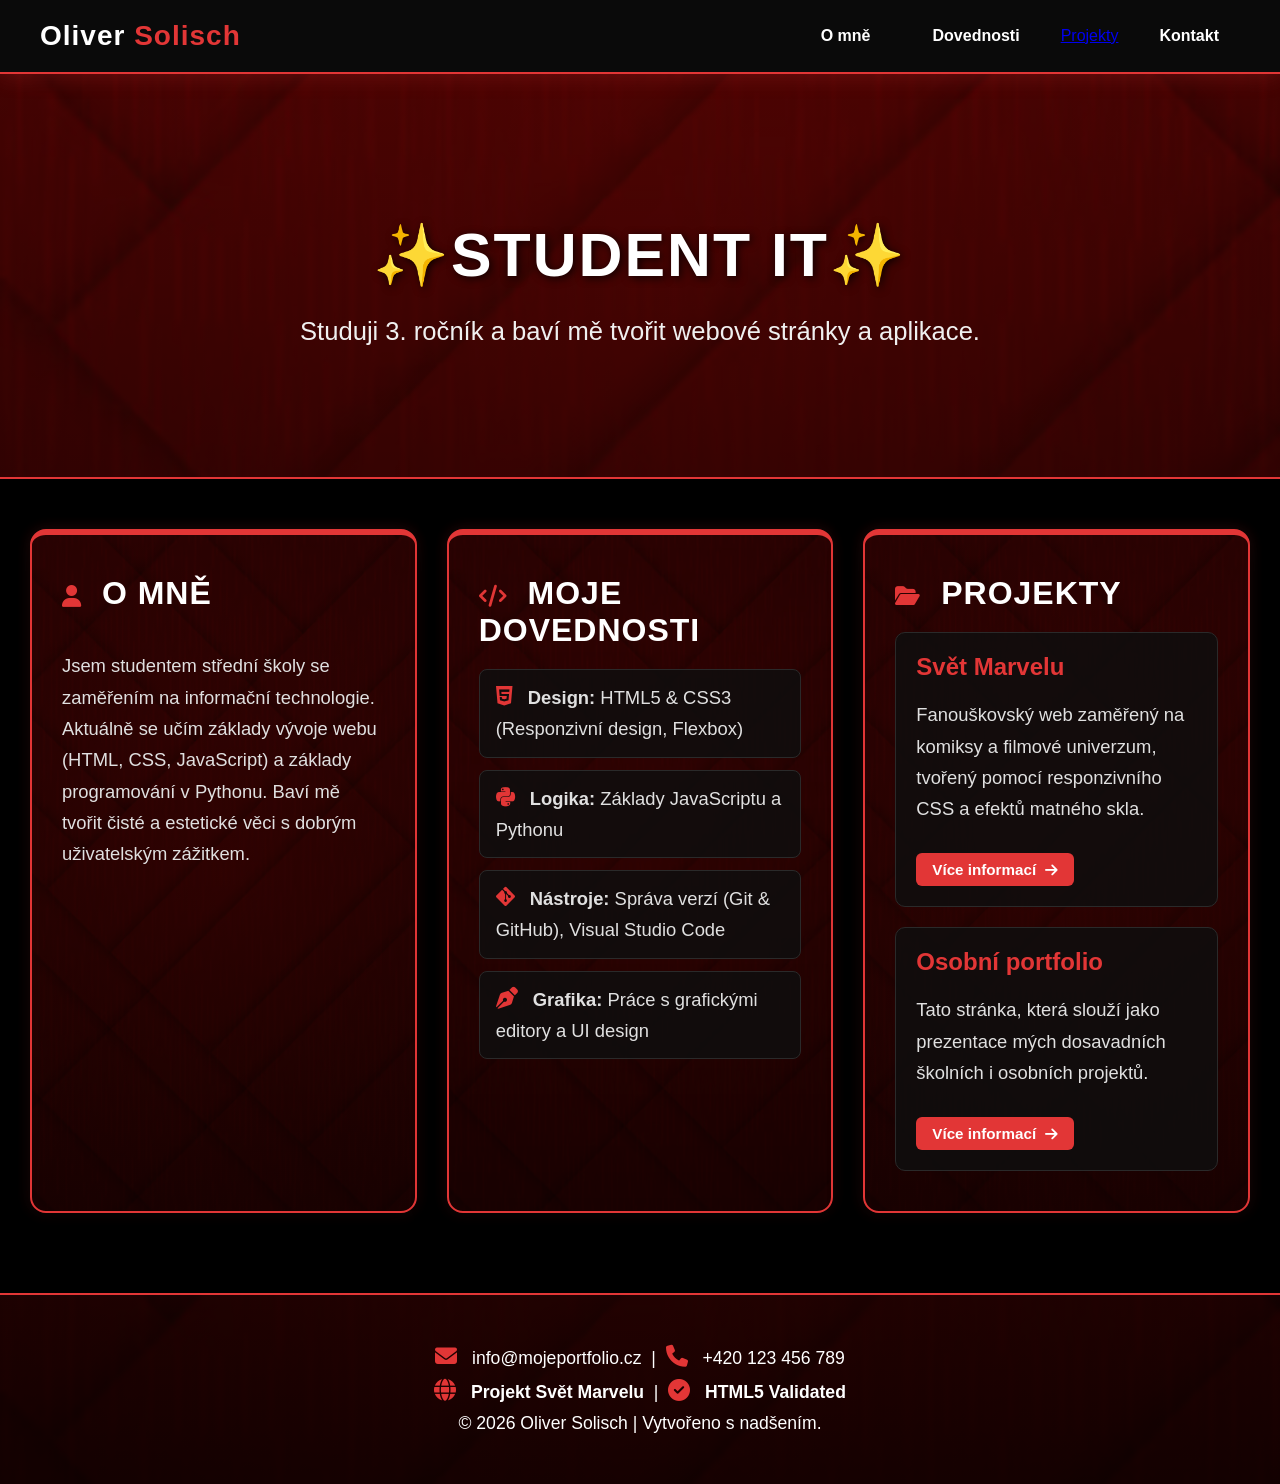
<file: Web_o_mne/index.html>
<!DOCTYPE html>
<html lang="cs">
<head>
    <meta charset="UTF-8">
    <meta name="viewport" content="width=device-width, initial-scale=1.0">
    <title>Moje Portfolio</title>
    <!-- Připojení CSS stylů -->
    <link rel="stylesheet" href="style.css">
    <!-- Připojení ikon Font Awesome -->
    <link rel="stylesheet" href="https://cdnjs.cloudflare.com/ajax/libs/font-awesome/6.4.0/css/all.min.css">
</head>
<body>

    <!-- HORNÍ MENU -->
    <nav id="navbar">
        <div class="logo">
            Oliver <span class="text-primary">Solisch</span>
        </div>
        <ul>
            <li><a href="#uvod">O mně</a></li>
            <li><a href="dovednosti.html">Dovednosti</a></li>
            <a href="projekty.html">Projekty</a>
            <li><a href="kontak.html">Kontakt</a></li>
        </ul>
    </nav>

    <!-- ÚVODNÍ BANNER -->
    <header id="uvod" class="hero-banner">
        <div class="hero-obsah">
            <h1>✨Student IT✨</h1>
            <p>Studuji 3. ročník a baví mě tvořit webové stránky a aplikace.</p>
        </div>
    </header>

    <!-- HLAVNÍ ROZLOŽENÍ - 3 BOXY VEDLE SEBE -->
    <main class="hlavni-rozlozeni">
        
        <!-- BOX 1: O MNĚ -->
        <section class="obsah-karta">
            <h2><i class="fa-solid fa-user"></i> O mně</h2>
            <p>Jsem studentem střední školy se zaměřením na informační technologie. Aktuálně se učím základy vývoje webu (HTML, CSS, JavaScript) a základy programování v Pythonu. Baví mě tvořit čisté a estetické věci s dobrým uživatelským zážitkem.</p>
        </section>

        <!-- BOX 2: DOVEDNOSTI -->
        <section id="dovednosti" class="obsah-karta">
            <h2><i class="fa-solid fa-code"></i> Moje dovednosti</h2>
            <ul>
                <li><i class="fa-brands fa-html5"></i> <strong>Design:</strong> HTML5 & CSS3 (Responzivní design, Flexbox)</li>
                <li><i class="fa-brands fa-python"></i> <strong>Logika:</strong> Základy JavaScriptu a Pythonu</li>
                <li><i class="fa-brands fa-git-alt"></i> <strong>Nástroje:</strong> Správa verzí (Git & GitHub), Visual Studio Code</li>
                <li><i class="fa-solid fa-pen-nib"></i> <strong>Grafika:</strong> Práce s grafickými editory a UI design</li>
            </ul>
        </section>

        <!-- BOX 3: PROJEKTY S PŘEKLIKEM -->
        <section id="projekty" class="obsah-karta">
            <h2><i class="fa-solid fa-folder-open"></i> Projekty</h2>
            
            <div class="projekt-polozka">
                <h3>Svět Marvelu</h3>
                <p>Fanouškovský web zaměřený na komiksy a filmové univerzum, tvořený pomocí responzivního CSS a efektů matného skla.</p>
                <a href="#marvel-detail" class="btn-detail">Více informací <i class="fa-solid fa-arrow-right"></i></a>
            </div>

            <div class="projekt-polozka">
                <h3>Osobní portfolio</h3>
                <p>Tato stránka, která slouží jako prezentace mých dosavadních školních i osobních projektů.</p>
                <a href="#portfolio-detail" class="btn-detail">Více informací <i class="fa-solid fa-arrow-right"></i></a>
            </div>
        </section>

    </main>

    <!-- PATIČKA (S ODKAZY NA MARVEL A VALIDACI) -->
    <footer id="kontakt">
        <p>
            <i class="fa-solid fa-envelope"></i> info@mojeportfolio.cz &nbsp;|&nbsp; 
            <i class="fa-solid fa-phone"></i> +420 123 456 789
        </p>
        <p>
            <!-- Tady v href napíšte reálnou adresu vašeho Marvel webu -->
            <a href="https://VASE-ADRESA-MARVEL-WEBU.cz" target="_blank" class="footer-link">
                <i class="fa-solid fa-globe"></i> Projekt Svět Marvelu
            </a> 
            &nbsp;|&nbsp; 
            <a href="https://validator.w3.org/check?uri=referer" target="_blank" class="footer-link">
                <i class="fa-solid fa-circle-check"></i> HTML5 Validated
            </a>
        </p>
        <p>&copy; 2026 Oliver Solisch | Vytvořeno s nadšením.</p>
    </footer>

    <!-- VYSKAKOVACÍ OKNO: DETAIL PROJEKTU MARVEL -->
    <div id="marvel-detail" class="modal-overlay">
        <div class="modal-obsah">
            <a href="#projekty" class="modal-zavrit">&times;</a>
            <h2><i class="fa-solid fa-mask"></i> Svět Marvelu</h2>
            <hr class="modal-oddelovac">
            <p><strong>O čem projekt je:</strong></p>
            <p>Fanouškovský web zaměřený na komiksy a Marvel Cinematic Universe (MCU). Cílem projektu bylo procvičit pokročilé rozvržení stránek a moderní vizuální efekty.</p>
            <ul>
                <li><i class="fa-solid fa-check"></i> <strong>Glassmorphism:</strong> Práce s průhledností a efektem matného skla (backdrop-filter).</li>
                <li><i class="fa-solid fa-check"></i> <strong>Komiksové panely:</strong> Interaktivní boční galerie s náhledy komiksů.</li>
                <li><i class="fa-solid fa-check"></i> <strong>Použité technologie:</strong> HTML5, CSS3 (Flexbox & Grid), Font Awesome.</li>
            </ul>
            <a href="#projekty" class="btn-zavrit-dole">Zavřít detail</a>
        </div>
    </div>

    <!-- VYSKAKOVACÍ OKNO: DETAIL OSOBNÍHO PORTFOLIA -->
    <div id="portfolio-detail" class="modal-overlay">
        <div class="modal-obsah">
            <a href="#projekty" class="modal-zavrit">&times;</a>
            <h2><i class="fa-solid fa-laptop-code"></i> Osobní portfolio</h2>
            <hr class="modal-oddelovac">
            <p><strong>O čem projekt je:</strong></p>
            <p>Tento web slouží jako má osobní vizitka a prezentace mých IT dovedností pro školní účely, firmy i budoucí projekty.</p>
            <ul>
                <li><i class="fa-solid fa-check"></i> <strong>Dark Red Theme:</strong> Tmavý kontrastní design s červeným akcentem.</li>
                <li><i class="fa-solid fa-check"></i> <strong>Responzivita:</strong> Web se automaticky přizpůsobuje rozlišení monitorů i mobilů.</li>
                <li><i class="fa-solid fa-check"></i> <strong>Použité technologie:</strong> HTML5, CSS3, Font Awesome.</li>
            </ul>
            <a href="#projekty" class="btn-zavrit-dole">Zavřít detail</a>
        </div>
    </div>

</body>
</html>
</file>
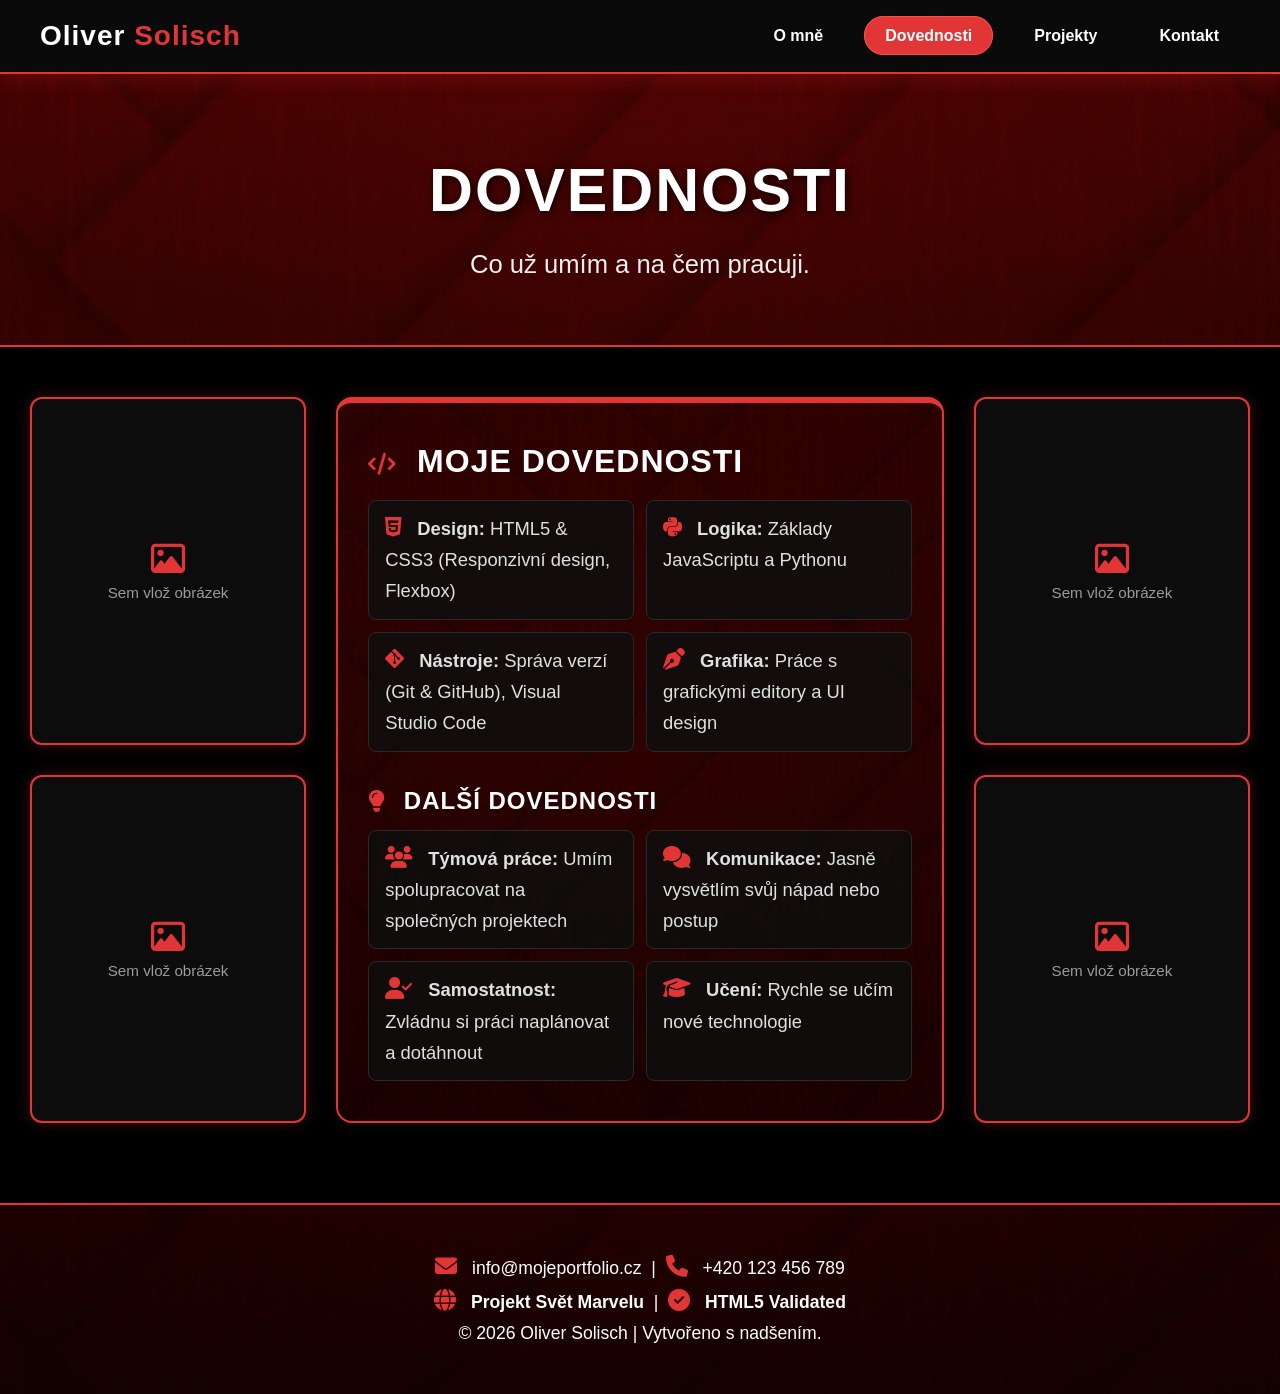
<file: Web_o_mne/dovednosti.html>
<!DOCTYPE html>
<html lang="cs">
<head>
    <meta charset="UTF-8">
    <meta name="viewport" content="width=device-width, initial-scale=1.0">
    <title>Dovednosti | Oliver Solisch</title>
    <link rel="stylesheet" href="style.css">
    <link rel="stylesheet" href="https://cdnjs.cloudflare.com/ajax/libs/font-awesome/6.4.0/css/all.min.css">
</head>
<body>

    <!-- HORNÍ MENU -->
    <nav id="navbar">
        <div class="logo">
            <a href="index.html">Oliver <span class="text-primary">Solisch</span></a>
        </div>
        <ul>
            <li><a href="index.html">O mně</a></li>
            <li><a href="dovednosti.html" class="aktivni">Dovednosti</a></li>
            <li><a href="projekty.html">Projekty</a></li>
            <li><a href="kontakt.html">Kontakt</a></li>
        </ul>
    </nav>

    <!-- BANNER -->
    <header class="hero-banner hero-mensi">
        <div class="hero-obsah">
            <h1>Dovednosti</h1>
            <p>Co už umím a na čem pracuji.</p>
        </div>
    </header>

    <!--
        JAK VLOŽIT OBRÁZEK:
        V rámečku smaž celý <div class="obrazek-placeholder">...</div>
        a místo něj napiš: <img src="obrazky/nazev.jpg" alt="Popis obrázku">
    -->
    <main class="hlavni-rozlozeni dovednosti-rozlozeni">

        <!-- LEVÁ STRANA: 2 OBRÁZKY -->
        <div class="strana-galerie">
            <figure class="obrazek-ramecek">
                <div class="obrazek-placeholder"><i class="fa-regular fa-image"></i> Sem vlož obrázek</div>
            </figure>
            <figure class="obrazek-ramecek">
                <div class="obrazek-placeholder"><i class="fa-regular fa-image"></i> Sem vlož obrázek</div>
            </figure>
        </div>

        <!-- STŘED: JEDNA VELKÁ KARTA -->
        <section class="obsah-karta">

            <h2><i class="fa-solid fa-code"></i> Moje dovednosti</h2>
            <ul class="dovednosti-seznam">
                <li><i class="fa-brands fa-html5"></i> <strong>Design:</strong> HTML5 &amp; CSS3 (Responzivní design, Flexbox)</li>
                <li><i class="fa-brands fa-python"></i> <strong>Logika:</strong> Základy JavaScriptu a Pythonu</li>
                <li><i class="fa-brands fa-git-alt"></i> <strong>Nástroje:</strong> Správa verzí (Git &amp; GitHub), Visual Studio Code</li>
                <li><i class="fa-solid fa-pen-nib"></i> <strong>Grafika:</strong> Práce s grafickými editory a UI design</li>
            </ul>

            <!-- DALŠÍ DOVEDNOSTI (mimo programování) - VZOROVÉ TEXTY, PŘEPIŠ PODLE SEBE -->
            <h3 class="galerie-titul"><i class="fa-solid fa-lightbulb"></i> Další dovednosti</h3>
            <ul class="dovednosti-seznam">
                <li><i class="fa-solid fa-users"></i> <strong>Týmová práce:</strong> Umím spolupracovat na společných projektech</li>
                <li><i class="fa-solid fa-comments"></i> <strong>Komunikace:</strong> Jasně vysvětlím svůj nápad nebo postup</li>
                <li><i class="fa-solid fa-user-check"></i> <strong>Samostatnost:</strong> Zvládnu si práci naplánovat a dotáhnout</li>
                <li><i class="fa-solid fa-graduation-cap"></i> <strong>Učení:</strong> Rychle se učím nové technologie</li>
            </ul>

        </section>

        <!-- PRAVÁ STRANA: 2 OBRÁZKY -->
        <div class="strana-galerie">
            <figure class="obrazek-ramecek">
                <div class="obrazek-placeholder"><i class="fa-regular fa-image"></i> Sem vlož obrázek</div>
            </figure>
            <figure class="obrazek-ramecek">
                <div class="obrazek-placeholder"><i class="fa-regular fa-image"></i> Sem vlož obrázek</div>
            </figure>
        </div>

    </main>

    <!-- PATIČKA -->
    <footer>
        <p>
            <i class="fa-solid fa-envelope"></i> info@mojeportfolio.cz &nbsp;|&nbsp;
            <i class="fa-solid fa-phone"></i> +420 123 456 789
        </p>
        <p>
            <a href="https://VASE-ADRESA-MARVEL-WEBU.cz" target="_blank" class="footer-link">
                <i class="fa-solid fa-globe"></i> Projekt Svět Marvelu
            </a>
            &nbsp;|&nbsp;
            <a href="https://validator.w3.org/check?uri=referer" target="_blank" class="footer-link">
                <i class="fa-solid fa-circle-check"></i> HTML5 Validated
            </a>
        </p>
        <p>&copy; 2026 Oliver Solisch | Vytvořeno s nadšením.</p>
    </footer>

</body>
</html>
</file>
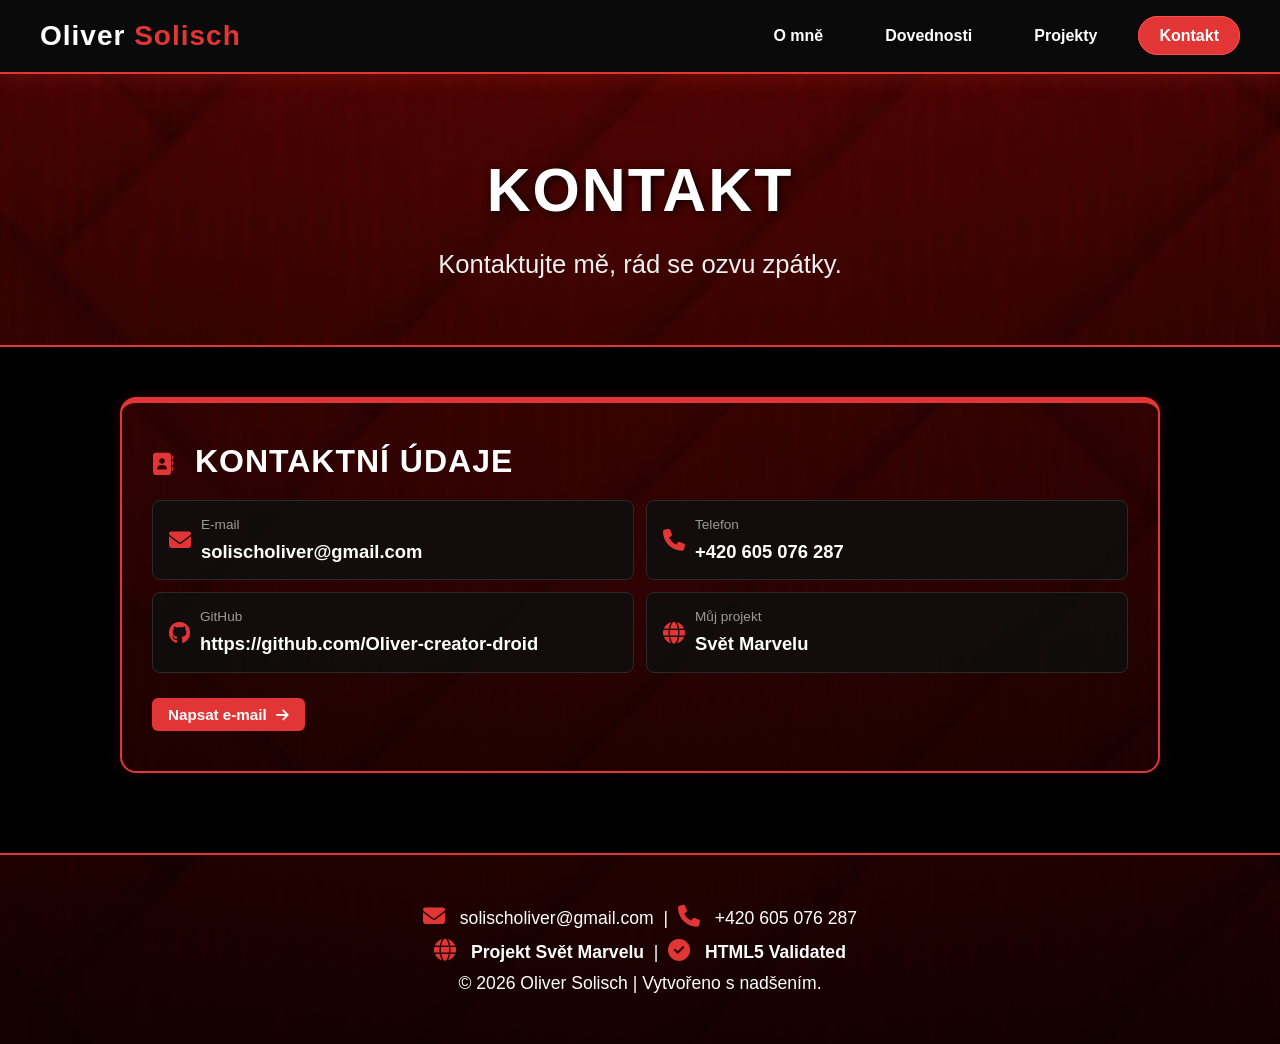
<file: Web_o_mne/kontak.html>
<!DOCTYPE html>
<html lang="cs">
<head>
    <meta charset="UTF-8">
    <meta name="viewport" content="width=device-width, initial-scale=1.0">
    <title>Kontakt | Oliver Solisch</title>
    <link rel="stylesheet" href="style.css">
    <link rel="stylesheet" href="https://cdnjs.cloudflare.com/ajax/libs/font-awesome/6.4.0/css/all.min.css">
</head>
<body>

    <!-- HORNÍ MENU -->
    <nav id="navbar">
        <div class="logo">
            <a href="index.html">Oliver <span class="text-primary">Solisch</span></a>
        </div>
        <ul>
            <li><a href="index.html">O mně</a></li>
            <li><a href="dovednosti.html">Dovednosti</a></li>
            <li><a href="projekty.html">Projekty</a></li>
            <li><a href="kontakt.html" class="aktivni">Kontakt</a></li>
        </ul>
    </nav>

    <!-- BANNER -->
    <header class="hero-banner hero-mensi">
        <div class="hero-obsah">
            <h1>Kontakt</h1>
            <p>Kontaktujte mě, rád se ozvu zpátky.</p>
        </div>
    </header>

    <!-- JEDNA VELKÁ KARTA -->
    <main class="hlavni-rozlozeni jedna-karta">
        <section class="obsah-karta">

            <h2><i class="fa-solid fa-address-book"></i> Kontaktní údaje</h2>
            <ul class="kontakt-seznam">
                <li>
                    <i class="fa-solid fa-envelope"></i>
                    <div>
                        <span class="kontakt-popisek">E-mail</span>
                        <a href="mailto:solischoliver@gmail.com">solischoliver@gmail.com</a>
                    </div>
                </li>
                <li>
                    <i class="fa-solid fa-phone"></i>
                    <div>
                        <span class="kontakt-popisek">Telefon</span>
                        <a href="tel:+420123456789">+420 605 076 287</a>
                    </div>
                </li>
                <li>
                    <i class="fa-brands fa-github"></i>
                    <div>
                        <span class="kontakt-popisek">GitHub</span>
                        <a href="https://github.com/Oliver-creator-droid" target="_blank">https://github.com/Oliver-creator-droid</a>
                    </div>
                </li>
                <li>
                    <i class="fa-solid fa-globe"></i>
                    <div>
                        <span class="kontakt-popisek">Můj projekt</span>
                        <a href="https://VASE-ADRESA-MARVEL-WEBU.cz" target="_blank">Svět Marvelu</a>
                    </div>
                </li>
            </ul>

            <a href="mailto:info@mojeportfolio.cz" class="btn-detail">Napsat e-mail <i class="fa-solid fa-arrow-right"></i></a>

        </section>
    </main>

    <!-- PATIČKA -->
    <footer>
        <p>
            <i class="fa-solid fa-envelope"></i> solischoliver@gmail.com &nbsp;|&nbsp;
            <i class="fa-solid fa-phone"></i> +420 605 076 287
        </p>
        <p>
            <a href="https://VASE-ADRESA-MARVEL-WEBU.cz" target="_blank" class="footer-link">
                <i class="fa-solid fa-globe"></i> Projekt Svět Marvelu
            </a>
            &nbsp;|&nbsp;
            <a href="https://validator.w3.org/check?uri=referer" target="_blank" class="footer-link">
                <i class="fa-solid fa-circle-check"></i> HTML5 Validated
            </a>
        </p>
        <p>&copy; 2026 Oliver Solisch | Vytvořeno s nadšením.</p>
    </footer>

</body>
</html>
</file>
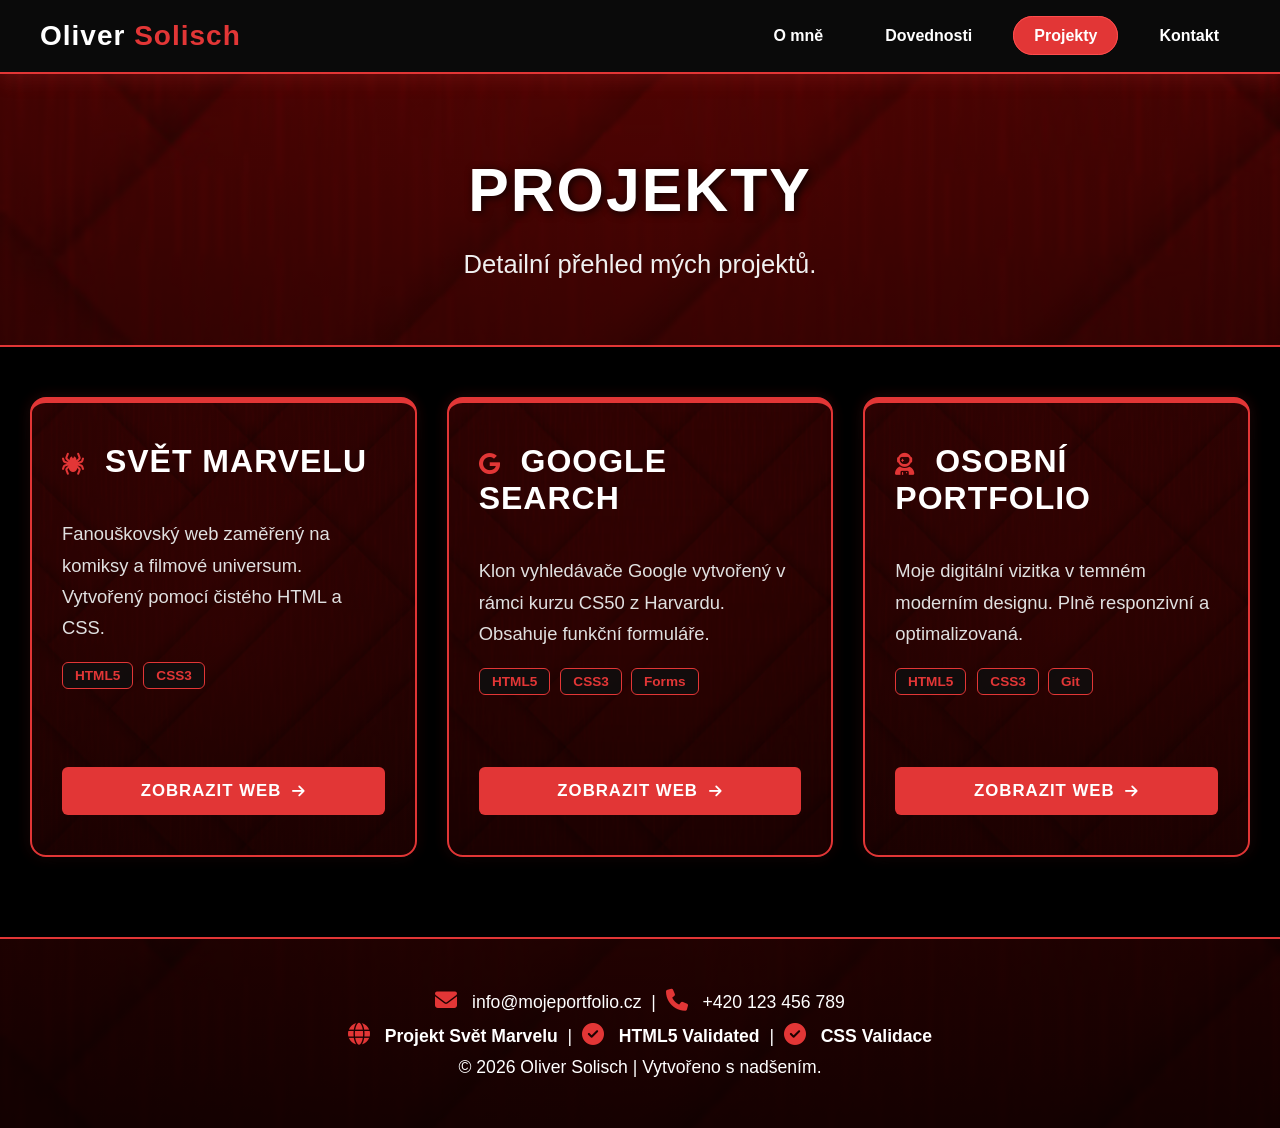
<file: Web_o_mne/projekty.html>
<!DOCTYPE html>
<html lang="cs">
<head>
    <meta charset="UTF-8">
    <meta name="viewport" content="width=device-width, initial-scale=1.0">
    <title>Projekty | Oliver Solisch</title>
    <link rel="stylesheet" href="style.css">
    <link rel="stylesheet" href="https://cdnjs.cloudflare.com/ajax/libs/font-awesome/6.4.0/css/all.min.css">
</head>
<body>

    <!-- HORNÍ MENU -->
    <nav id="navbar">
        <div class="logo">
            <a href="index.html">Oliver <span class="text-primary">Solisch</span></a>
        </div>
        <ul>
            <li><a href="index.html">O mně</a></li>
            <li><a href="dovednosti.html">Dovednosti</a></li>
            <li><a href="projekty.html" class="aktivni">Projekty</a></li>
            <li><a href="kontakt.html">Kontakt</a></li>
        </ul>
    </nav>

    <!-- BANNER -->
    <header class="hero-banner hero-mensi">
        <div class="hero-obsah">
            <h1>Projekty</h1>
            <p>Detailní přehled mých projektů.</p>
        </div>
    </header>

    <!-- 3 KARTY VEDLE SEBE -->
    <main class="hlavni-rozlozeni">

        <!-- PROJEKT 1: SVĚT MARVELU -->
        <section class="obsah-karta projekt-karta">
            <h2><i class="fa-solid fa-spider"></i> Svět Marvelu</h2>
            <p>Fanouškovský web zaměřený na komiksy a filmové universum. Vytvořený pomocí čistého HTML a CSS.</p>
            <div class="karta-tagy">
                <span>HTML5</span>
                <span>CSS3</span>
            </div>
            <a href="https://odkaz-na-marvel-web.cz" target="_blank" class="btn-detail">Zobrazit web <i class="fa-solid fa-arrow-right"></i></a>
        </section>

        <!-- PROJEKT 2: GOOGLE SEARCH -->
        <section class="obsah-karta projekt-karta">
            <h2><i class="fa-brands fa-google"></i> Google Search</h2>
            <p>Klon vyhledávače Google vytvořený v rámci kurzu CS50 z Harvardu. Obsahuje funkční formuláře.</p>
            <div class="karta-tagy">
                <span>HTML5</span>
                <span>CSS3</span>
                <span>Forms</span>
            </div>
            <a href="https://odkaz-na-google-web.cz" target="_blank" class="btn-detail">Zobrazit web <i class="fa-solid fa-arrow-right"></i></a>
        </section>

        <!-- PROJEKT 3: OSOBNÍ PORTFOLIO -->
        <section class="obsah-karta projekt-karta">
            <h2><i class="fa-solid fa-user-astronaut"></i> Osobní portfolio</h2>
            <p>Moje digitální vizitka v temném moderním designu. Plně responzivní a optimalizovaná.</p>
            <div class="karta-tagy">
                <span>HTML5</span>
                <span>CSS3</span>
                <span>Git</span>
            </div>
            <a href="index.html" class="btn-detail">Zobrazit web <i class="fa-solid fa-arrow-right"></i></a>
        </section>

    </main>

    <!-- PATIČKA -->
    <footer>
        <p>
            <i class="fa-solid fa-envelope"></i> info@mojeportfolio.cz &nbsp;|&nbsp;
            <i class="fa-solid fa-phone"></i> +420 123 456 789
        </p>
        <p>
            <a href="https://VASE-ADRESA-MARVEL-WEBU.cz" target="_blank" class="footer-link">
                <i class="fa-solid fa-globe"></i> Projekt Svět Marvelu
            </a>
            &nbsp;|&nbsp;
            <a href="https://validator.w3.org/check?uri=referer" target="_blank" class="footer-link">
                <i class="fa-solid fa-circle-check"></i> HTML5 Validated
            </a>
            &nbsp;|&nbsp;
            <a href="https://jigsaw.w3.org/css-validator/validator?uri=referer" target="_blank" class="footer-link">
                <i class="fa-solid fa-circle-check"></i> CSS Validace
            </a>
        </p>
        <p>&copy; 2026 Oliver Solisch | Vytvořeno s nadšením.</p>
    </footer>

</body>
</html>
</file>
<file: Web_o_mne/style.css>
* {
    box-sizing: border-box;
}

/* Pozadí celého webu je čistě černé */
body {
    background-color: #000000;
    font-family: 'Gill Sans', 'Gill Sans MT', Calibri, 'Trebuchet MS', sans-serif;
    margin: 0;
    padding: 0;
    color: #ffffff;
}

/* --- HORNÍ MENU --- */
#navbar {
    display: flex;
    justify-content: space-between;
    align-items: center;
    background-color: #0a0a0a;
    padding: 20px 40px;
    color: white;
    position: sticky;
    top: 0;
    z-index: 100;
    border-bottom: 2px solid #e23636;
    box-shadow: 0 4px 20px rgba(226, 54, 54, 0.2);
}

.logo {
    font-size: 28px;
    font-weight: bold;
    letter-spacing: 1px;
}

#navbar ul {
    display: flex;
    list-style: none;
    margin: 0;
    padding: 0;
    gap: 20px;
    flex-wrap: wrap;
}

#navbar ul li a {
    color: white;
    text-decoration: none;
    padding: 10px 20px;
    transition: 0.3s;
    font-weight: bold;
    border-radius: 30px;
    border: 1px solid transparent;
}

#navbar ul li a:hover {
    background-color: #e23636;
    border: 1px solid #ff4d4d;
    box-shadow: 0 0 15px rgba(226, 54, 54, 0.6);
}

.text-primary {
    color: #e23636;
}

/* --- IKONY FONT AWESOME --- */
i {
    color: #e23636;
    font-size: 22px;
    margin-right: 10px;
}

#navbar i, footer i {
    color: #e23636;
}

/* --- ÚVODNÍ BANNER (ČERVENÝ BANNER NA POZADÍ) --- */
.hero-banner {
    width: 100%;
    min-height: 45vh;
    display: flex;
    flex-direction: column;
    justify-content: center;
    align-items: center;
    text-align: center;
    background: linear-gradient(rgba(0, 0, 0, 0.65), rgba(0, 0, 0, 0.75)), url('red_banner.horizontal.avif') center/cover no-repeat;
    border-bottom: 2px solid #e23636;
    margin-bottom: 50px; 
    padding: 40px 20px;
}

.hero-obsah {
    max-width: 900px;
}

.hero-banner h1 {
    font-size: 3.8rem;
    color: #ffffff;
    margin-bottom: 20px;
    text-transform: uppercase;
    letter-spacing: 2px;
    text-shadow: 2px 2px 8px rgba(0,0,0,0.8);
}

.hero-banner p {
    font-size: 1.6rem;
    color: #f0f0f0;
}

/* --- HLAVNÍ ROZLOŽENÍ - 3 BOXY VEDLE SEBE --- */
.hlavni-rozlozeni {
    display: grid;
    grid-template-columns: repeat(3, 1fr);
    gap: 30px;
    max-width: 1600px;
    margin: 0 auto;
    padding: 0 30px;
}

/* --- INFORMAČNÍ KARTY (ČERVENÝ BANNER NA POZADÍ) --- */
.obsah-karta {
    background: linear-gradient(rgba(0, 0, 0, 0.75), rgba(0, 0, 0, 0.85)), url('red_banner.horizontal.avif') center/cover no-repeat;
    padding: 40px 30px;
    border-radius: 16px;
    border: 2px solid #e23636;
    border-top: 6px solid #e23636;
    box-shadow: 0 10px 30px rgba(0, 0, 0, 0.9), 0 0 15px rgba(226, 54, 54, 0.2);
    transition: transform 0.3s, box-shadow 0.3s;
    display: flex;
    flex-direction: column;
}

.obsah-karta:hover {
    transform: translateY(-8px);
    box-shadow: 0 15px 35px rgba(0, 0, 0, 0.9), 0 0 25px rgba(226, 54, 54, 0.4);
}

.obsah-karta h2 { 
    color: #ffffff; 
    font-size: 2rem; 
    margin-top: 0;
    margin-bottom: 20px;
    text-transform: uppercase;
    letter-spacing: 1px;
}

.obsah-karta p, .obsah-karta ul {
    line-height: 1.7;
    font-size: 1.15rem;
    color: #e0e0e0;
}

.obsah-karta ul {
    list-style: none;
    padding-left: 0;
    margin: 0;
}

.obsah-karta ul li {
    margin-bottom: 12px;
    background-color: rgba(15, 15, 15, 0.85);
    padding: 12px 16px;
    border-radius: 8px;
    border: 1px solid #2a2a2a;
}

/* --- PROJEKTY A TLAČÍTKA PŘEKLIKU --- */
.projekt-polozka {
    margin-bottom: 20px;
    background-color: rgba(15, 15, 15, 0.85);
    padding: 20px;
    border-radius: 10px;
    border: 1px solid #2a2a2a;
    transition: 0.3s;
}

.projekt-polozka:last-child {
    margin-bottom: 0;
}

.projekt-polozka:hover {
    border-color: #e23636;
}

.projekt-polozka h3 {
    font-size: 1.5rem;
    color: #e23636;
    margin-top: 0;
    margin-bottom: 8px;
}

.btn-detail {
    display: inline-block;
    margin-top: 10px;
    padding: 8px 16px;
    background-color: #e23636;
    color: #ffffff;
    text-decoration: none;
    font-weight: bold;
    border-radius: 6px;
    font-size: 0.95rem;
    transition: background-color 0.3s, transform 0.2s;
}

.btn-detail i {
    color: #ffffff;
    font-size: 0.9rem;
    margin-left: 5px;
    margin-right: 0;
}

.btn-detail:hover {
    background-color: #ff4d4d;
    transform: scale(1.03);
}

/* --- MODÁLNÍ VYSKAKOVACÍ OKNA (PŘEKLIKY) --- */
.modal-overlay {
    position: fixed;
    top: 0;
    left: 0;
    width: 100%;
    height: 100%;
    background-color: rgba(0, 0, 0, 0.85);
    backdrop-filter: blur(5px);
    display: none;
    justify-content: center;
    align-items: center;
    z-index: 1000;
    padding: 20px;
}

.modal-overlay:target {
    display: flex;
}

.modal-obsah {
    background: linear-gradient(rgba(0, 0, 0, 0.85), rgba(0, 0, 0, 0.9)), url('red_banner.horizontal.avif') center/cover no-repeat;
    border: 2px solid #e23636;
    border-radius: 16px;
    max-width: 650px;
    width: 100%;
    padding: 35px 40px;
    position: relative;
    box-shadow: 0 0 35px rgba(226, 54, 54, 0.5);
    color: #ffffff;
    animation: popIn 0.3s ease-out;
}

@keyframes popIn {
    from { transform: scale(0.85); opacity: 0; }
    to { transform: scale(1); opacity: 1; }
}

.modal-zavrit {
    position: absolute;
    top: 15px;
    right: 20px;
    color: #ffffff;
    font-size: 32px;
    text-decoration: none;
    font-weight: bold;
    transition: color 0.3s;
}

.modal-zavrit:hover {
    color: #e23636;
}

.modal-oddelovac {
    border: 0;
    height: 2px;
    background-color: #e23636;
    margin: 15px 0 20px 0;
}

.modal-obsah ul {
    list-style: none;
    padding-left: 0;
    margin: 15px 0 25px 0;
}

.modal-obsah ul li {
    margin-bottom: 10px;
    background-color: rgba(15, 15, 15, 0.9);
    padding: 12px 16px;
    border-radius: 8px;
    border: 1px solid #2a2a2a;
}

.btn-zavrit-dole {
    display: inline-block;
    padding: 10px 22px;
    background-color: #e23636;
    color: white;
    text-decoration: none;
    font-weight: bold;
    border-radius: 6px;
    transition: 0.3s;
}

.btn-zavrit-dole:hover {
    background-color: #ff4d4d;
}

/* --- PATIČKA --- */
footer {
    width: 100%;
    display: block;
    background: linear-gradient(rgba(0, 0, 0, 0.85), rgba(0, 0, 0, 0.9)), url('red_banner.horizontal.avif') center/cover no-repeat;
    color: #ffffff; 
    text-align: center; 
    padding: 40px 20px;
    margin-top: 80px;
    border-top: 2px solid #e23636;
}

footer p {
    margin: 10px 0;
    font-size: 1.1rem;
}

/* --- ODKAZY V PATIČCE --- */
.footer-link {
    color: #ffffff;
    text-decoration: none;
    font-weight: bold;
    transition: color 0.3s, text-shadow 0.3s;
}

.footer-link i {
    color: #e23636;
}

.footer-link:hover {
    color: #e23636;
    text-shadow: 0 0 10px rgba(226, 54, 54, 0.6);
}

/* --- RESPONZIVITA --- */
@media (max-width: 1100px) {
    .hlavni-rozlozeni {
        grid-template-columns: 1fr;
        max-width: 800px;
    }
}

@media (max-width: 768px) {
    #navbar {
        flex-direction: column;
        gap: 15px;
    }
    .hero-banner h1 {
        font-size: 2.4rem;
    }
    .obsah-karta {
        padding: 30px 20px;
    }
}




/* =========================================
   FINÁLNÍ STYLY PRO PROJEKTY.HTML
   ========================================= */

/* Pozadí stránky */
body.projekty-stranka {
    background-color: #0a0a0a !important;
    background-image: none !important;
    margin: 0; padding: 0; min-height: 100vh;
    display: flex; flex-direction: column;
    font-family: 'Poppins', sans-serif;
}

/* Horní lišta */
.header-nav {
    position: fixed; top: 0; left: 0; width: 100%; height: 70px;
    background-color: #050505;
    display: flex; justify-content: space-between; align-items: center;
    padding: 0 5%; z-index: 9999;
    border-bottom: 1px solid rgba(255, 30, 30, 0.2); box-sizing: border-box;
}
.header-nav .logo a { color: #ffffff; font-size: 1.4rem; font-weight: 700; text-decoration: none; }
.header-nav .logo a span { color: #ff1e1e; }
.header-nav .nav-links { display: flex; gap: 25px; align-items: center; }
.header-nav .nav-links a { color: #cccccc; text-decoration: none; font-size: 0.95rem; font-weight: 500; transition: color 0.3s ease; }
.header-nav .nav-links a:hover, .header-nav .nav-links a.active { color: #ff1e1e; }

/* Hlavní obsah */
.galerie-projektu { flex: 1; padding: 120px 4% 80px 4%; display: flex; flex-direction: column; align-items: center; }
.galerie-nadpis { color: #ffffff; font-size: 2.2rem; font-weight: 700; margin-bottom: 50px; text-transform: uppercase; letter-spacing: 2px; }
.karty-kontejner { display: flex; justify-content: center; gap: 30px; width: 100%; max-width: 1300px; flex-wrap: wrap; }

/* Karta s obrázkem */
.karta-projektu {
    flex: 1; min-width: 320px; max-width: 400px; height: 550px;
    border-radius: 15px; border: 1px solid #ff1e1e;
    background-size: cover; background-position: center; position: relative; overflow: hidden;
    box-shadow: 0 10px 30px rgba(0, 0, 0, 0.8); transition: transform 0.3s ease;
}
.karta-projektu:hover { transform: translateY(-10px); box-shadow: 0 15px 40px rgba(255, 30, 30, 0.4); }

/* Glassmorphism efekt */
.karta-glass-efekt {
    position: absolute; top: 0; left: 0; width: 100%; height: 100%;
    background: linear-gradient(to bottom, rgba(15, 15, 15, 0.4) 0%, rgba(15, 15, 15, 0.95) 100%);
    backdrop-filter: blur(8px); -webkit-backdrop-filter: blur(8px);
    display: flex; flex-direction: column; justify-content: space-between; padding: 35px 25px; box-sizing: border-box;
}

/* Texty a tlačítka */
.karta-obsah h3 { color: #ff1e1e; font-size: 1.6rem; margin-bottom: 15px; display: flex; align-items: center; gap: 10px; }
.karta-obsah p { color: #f0f0f0; font-size: 0.95rem; line-height: 1.6; margin-bottom: 20px; text-shadow: 1px 1px 3px rgba(0,0,0,0.8); }
.karta-tagy { display: flex; gap: 10px; flex-wrap: wrap; }
.karta-tagy span {
    background-color: rgba(255, 30, 30, 0.2); color: #ff1e1e; padding: 5px 12px; border-radius: 5px;
    font-size: 0.8rem; font-weight: 600; border: 1px solid rgba(255, 30, 30, 0.5); backdrop-filter: blur(4px);
}
.karta-tlacitko {
    display: block; width: 100%; background-color: rgba(255, 30, 30, 0.8); backdrop-filter: blur(4px);
    color: #ffffff; text-align: center; padding: 15px; border-radius: 8px; text-decoration: none;
    font-weight: 700; font-size: 1.05rem; transition: background-color 0.3s; border: 1px solid #ff1e1e; box-sizing: border-box;
}
.karta-tlacitko:hover { background-color: rgba(209, 18, 18, 1); }

/* Patička */
.footer-projekty { background-color: #050505; padding: 25px; text-align: center; border-top: 1px solid rgba(255,30,30,0.2); margin-top: auto; }
.footer-links-proj { display: flex; justify-content: center; gap: 25px; flex-wrap: wrap; margin-bottom: 15px; }
.footer-links-proj a { color: #ff1e1e; text-decoration: none; font-size: 0.9rem; font-weight: 500; transition: color 0.3s; }
.footer-links-proj a:hover { color: #ffffff; }
.copyright-proj { color: #666666; font-size: 0.8rem; margin: 0; }


/* =========================================
   DOPLNĚK: vlož na ÚPLNÝ KONEC style.css
   (stránky dovednosti.html a kontakt.html)
   ========================================= */

/* Logo jako odkaz na úvod */
.logo a {
    color: inherit;
    text-decoration: none;
}

/* Aktivní stránka v menu */
#navbar ul li a.aktivni {
    background-color: #e23636;
    border: 1px solid #ff4d4d;
}

/* Nižší banner na podstránkách */
.hero-mensi {
    min-height: 25vh;
}

/* Jedna velká karta místo tří */
.hlavni-rozlozeni.jedna-karta {
    grid-template-columns: 1fr;
    max-width: 1100px;
}

.jedna-karta .obsah-karta:hover {
    transform: none;
}

.jedna-karta .btn-detail {
    align-self: flex-start;
    margin-top: 25px;
}

/* Seznamy ve dvou sloupcích */
.dovednosti-seznam,
.kontakt-seznam {
    display: grid;
    grid-template-columns: repeat(2, 1fr);
    gap: 12px;
}

.obsah-karta ul.dovednosti-seznam li,
.obsah-karta ul.kontakt-seznam li {
    margin-bottom: 0;
}

/* --- KONTAKT --- */
.kontakt-seznam li {
    display: flex;
    align-items: center;
}

.kontakt-popisek {
    display: block;
    font-size: 0.85rem;
    color: #9a9a9a;
}

.kontakt-seznam a {
    color: #ffffff;
    text-decoration: none;
    font-weight: bold;
    transition: color 0.3s;
}

.kontakt-seznam a:hover {
    color: #e23636;
}

/* --- GALERIE: ČERVENÉ RÁMEČKY NA OBRÁZKY --- */
.obsah-karta h3.galerie-titul {
    color: #ffffff;
    font-size: 1.5rem;
    margin: 35px 0 15px 0;
    text-transform: uppercase;
    letter-spacing: 1px;
}

.galerie-obrazky {
    display: grid;
    grid-template-columns: repeat(4, 1fr);
    gap: 20px;
}

.obrazek-ramecek {
    margin: 0;
    aspect-ratio: 4 / 3;
    border: 2px solid #e23636;
    border-radius: 12px;
    overflow: hidden;
    background-color: rgba(15, 15, 15, 0.85);
    box-shadow: 0 0 15px rgba(226, 54, 54, 0.25);
    transition: border-color 0.3s, box-shadow 0.3s;
}

.obrazek-ramecek:hover {
    border-color: #ff4d4d;
    box-shadow: 0 0 25px rgba(226, 54, 54, 0.5);
}

/* Vložený obrázek se vždy přizpůsobí rámečku */
.obrazek-ramecek img {
    width: 100%;
    height: 100%;
    object-fit: cover;
    display: block;
}

.obrazek-placeholder {
    width: 100%;
    height: 100%;
    display: flex;
    flex-direction: column;
    align-items: center;
    justify-content: center;
    gap: 8px;
    padding: 10px;
    text-align: center;
    color: #9a9a9a;
    font-size: 0.95rem;
}

.obrazek-placeholder i {
    font-size: 34px;
    margin: 0;
}

/* --- RESPONZIVITA DOPLŇKU --- */
@media (max-width: 900px) {
    .galerie-obrazky {
        grid-template-columns: repeat(2, 1fr);
    }
}

@media (max-width: 768px) {
    .dovednosti-seznam,
    .kontakt-seznam {
        grid-template-columns: 1fr;
    }
}

@media (max-width: 480px) {
    .galerie-obrazky {
        grid-template-columns: 1fr;
    }
}



/* =========================================
   DOPLNĚK 2: vlož na ÚPLNÝ KONEC style.css
   (až za doplněk pro dovednosti a kontakt)
   Nová stránka projekty.html
   ========================================= */

/* Karty projektů mají stejnou výšku a tlačítko vždy dole */
.projekt-karta {
    min-height: 460px;
}

.karta-tagy {
    display: flex;
    flex-wrap: wrap;
    gap: 10px;
    margin-bottom: 30px;
}

.karta-tagy span {
    background-color: rgba(15, 15, 15, 0.85);
    color: #e23636;
    border: 1px solid #e23636;
    border-radius: 6px;
    padding: 5px 12px;
    font-size: 0.85rem;
    font-weight: bold;
}

.projekt-karta .btn-detail {
    margin-top: auto;
    padding: 14px 16px;
    text-align: center;
    font-size: 1.05rem;
    text-transform: uppercase;
    letter-spacing: 1px;
}



/* =========================================
   DOPLNĚK 3: vlož na ÚPLNÝ KONEC style.css
   (až za oba předchozí doplňky)
   Nové rozložení stránky dovednosti.html:
   obrázky po stranách, karta uprostřed
   ========================================= */

/* 3 sloupce: obrázky | velká karta | obrázky */
.hlavni-rozlozeni.dovednosti-rozlozeni {
    grid-template-columns: minmax(180px, 1fr) minmax(0, 2.2fr) minmax(180px, 1fr);
    max-width: 1600px;
}

.dovednosti-rozlozeni > .obsah-karta:hover {
    transform: none;
}

/* Sloupec se dvěma rámečky: dělí si výšku karty uprostřed */
.strana-galerie {
    display: flex;
    flex-direction: column;
    gap: 30px;
}

.strana-galerie .obrazek-ramecek {
    position: relative;
    flex: 1;
    aspect-ratio: auto;
    min-height: 180px;
}

.strana-galerie .obrazek-ramecek img,
.strana-galerie .obrazek-placeholder {
    position: absolute;
    top: 0;
    left: 0;
}

/* --- TABLET A MOBIL: karta nahoře, obrázky pod ní ve 2 sloupcích --- */
@media (max-width: 1100px) {
    .hlavni-rozlozeni.dovednosti-rozlozeni {
        grid-template-columns: 1fr 1fr;
        max-width: 800px;
    }

    .dovednosti-rozlozeni > .obsah-karta {
        grid-column: 1 / -1;
        order: -1;
    }

    .strana-galerie .obrazek-ramecek {
        flex: none;
        aspect-ratio: 4 / 3;
        min-height: 0;
    }
}

@media (max-width: 480px) {
    .hlavni-rozlozeni.dovednosti-rozlozeni {
        grid-template-columns: 1fr;
    }
}
</file>
